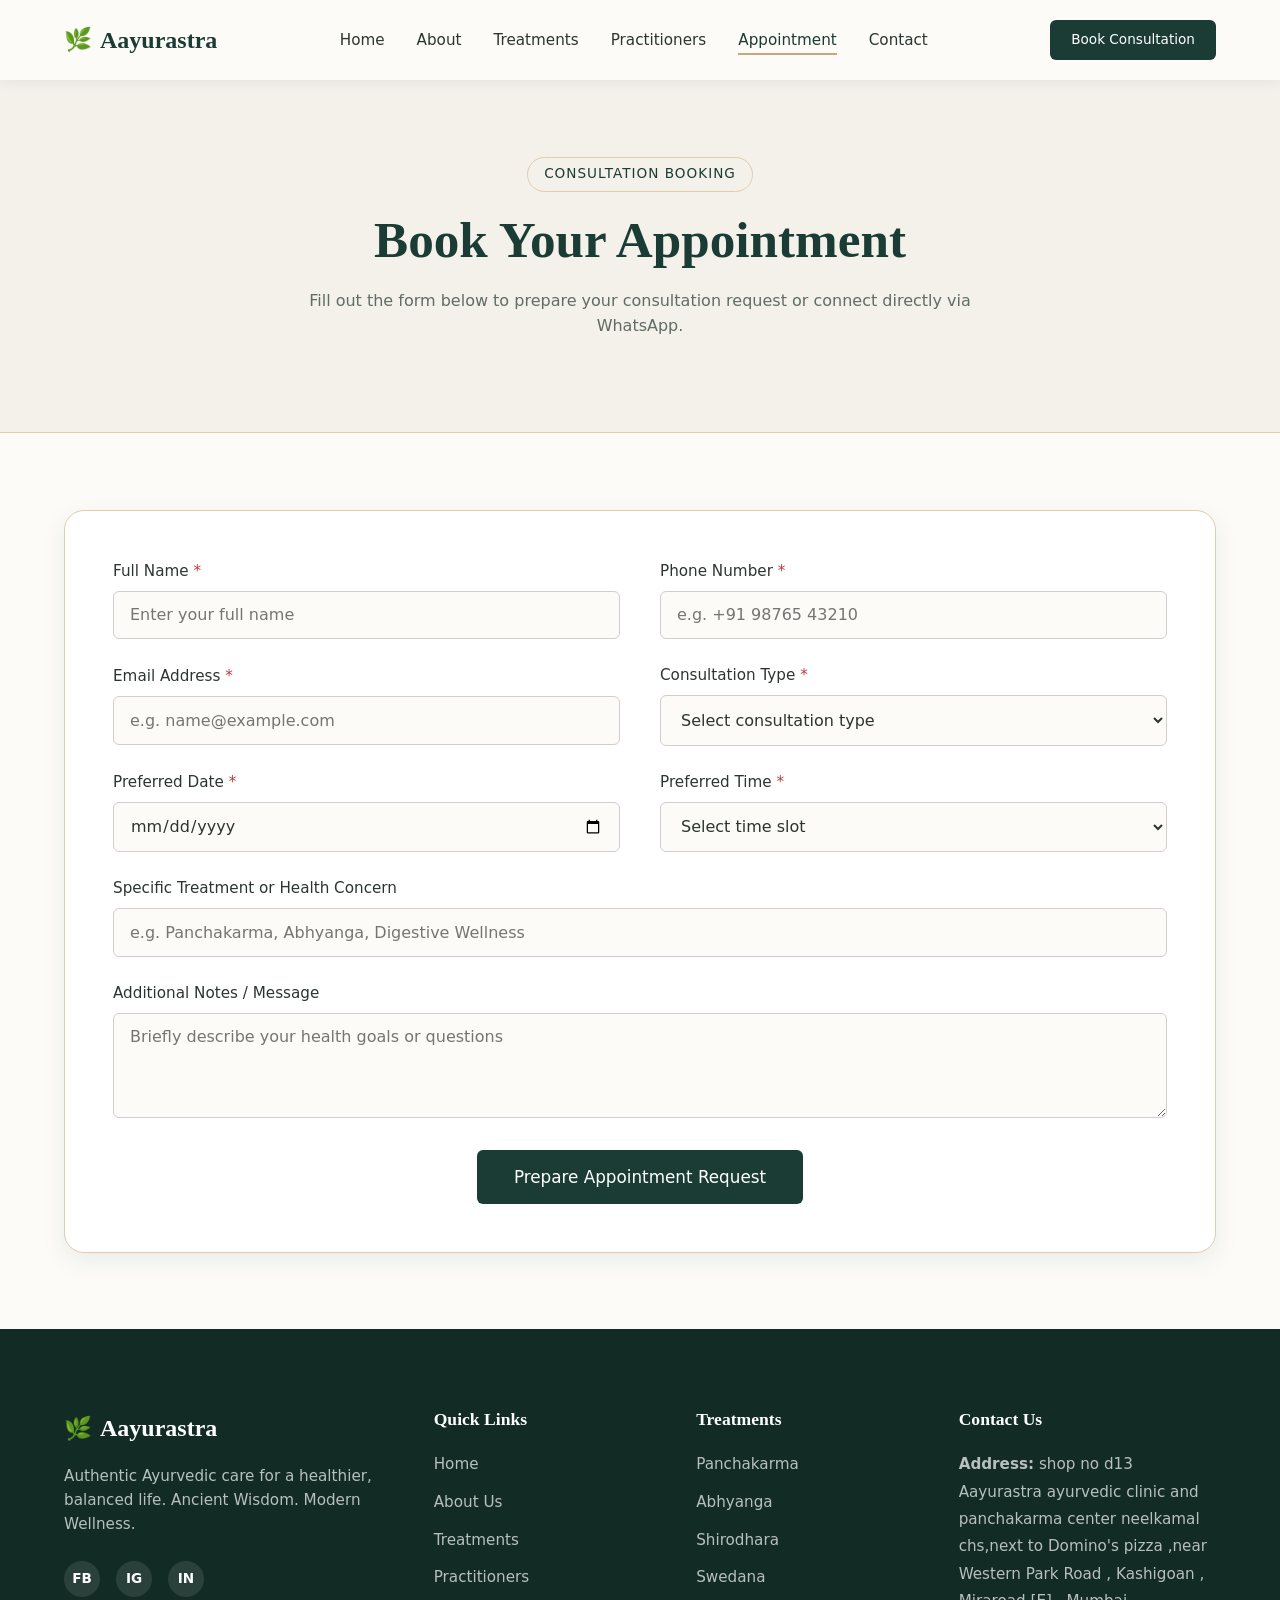
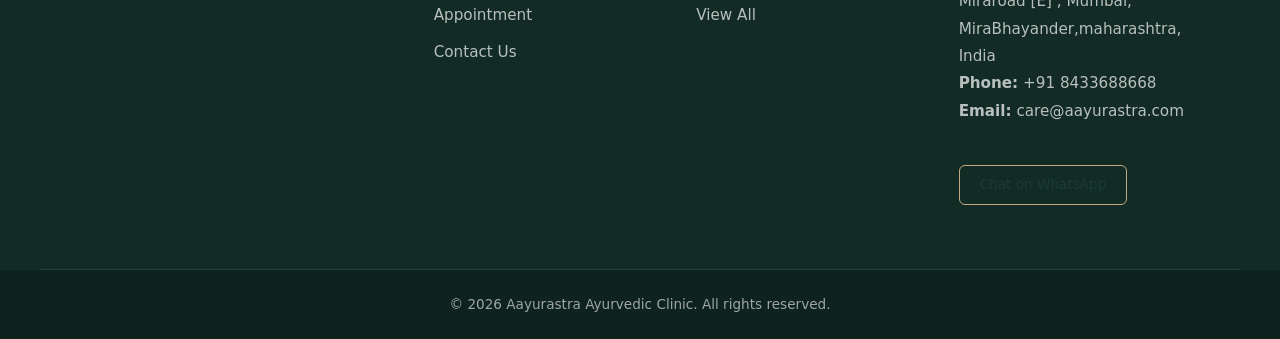
<file: appointment.html>
<!DOCTYPE html>
<html lang="en">
<head>
    <meta charset="UTF-8">
    <meta name="viewport" content="width=device-width, initial-scale=1.0">
    <title>Book an Appointment | Aayurastra Ayurvedic Clinic</title>
    <meta name="description" content="Schedule your consultation with Aayurastra Ayurvedic Clinic. Prepare your appointment request easily online or via WhatsApp.">
    <link rel="canonical" href="https://www.aayurastra.com/appointment.html">
    <link rel="stylesheet" href="style.css">
</head>
<body>
    <header class="site-header" id="site-header">
        <div class="container header-container">
            <a href="index.html" class="logo" aria-label="Aayurastra Home">
                <span class="logo-icon" aria-hidden="true">🌿</span>
                <span class="logo-text">Aayurastra</span>
            </a>
            <nav class="main-nav" id="main-nav" aria-label="Main Navigation">
                <ul class="nav-list">
                    <li><a href="index.html" class="nav-link">Home</a></li>
                    <li><a href="about.html" class="nav-link">About</a></li>
                    <li><a href="treatments.html" class="nav-link">Treatments</a></li>
                    <li><a href="doctors.html" class="nav-link">Practitioners</a></li>
                    <li><a href="appointment.html" class="nav-link active">Appointment</a></li>
                    <li><a href="contact.html" class="nav-link">Contact</a></li>
                </ul>
            </nav>
            <div class="header-actions">
                <a href="appointment.html" class="btn btn-primary btn-sm">Book Consultation</a>
                <button class="hamburger" id="hamburger-btn" aria-label="Toggle Navigation Menu" aria-expanded="false" aria-controls="main-nav">
                    <span class="bar"></span>
                    <span class="bar"></span>
                    <span class="bar"></span>
                </button>
            </div>
        </div>
    </header>

    <main id="main-content">
        <!-- Page Hero Banner -->
        <section class="page-hero bg-cream section-padding text-center">
            <div class="container" data-animate="fade-up">
                <span class="badge">Consultation Booking</span>
                <h1>Book Your Appointment</h1>
                <p class="max-w-700 mx-auto">Fill out the form below to prepare your consultation request or connect directly via WhatsApp.</p>
            </div>
        </section>

        <!-- Appointment Form Section -->
        <section class="section-padding">
            <div class="container max-w-800">
                <div class="form-wrapper" data-animate="fade-up">
                    <form id="appointment-form" novalidate>
                        <div class="grid-2">
                            <div class="form-group">
                                <label for="fullName">Full Name <span class="required">*</span></label>
                                <input type="text" id="fullName" name="fullName" required placeholder="Enter your full name">
                                <span class="error-message" id="fullName-error">Please enter your name.</span>
                            </div>
                            <div class="form-group">
                                <label for="phone">Phone Number <span class="required">*</span></label>
                                <input type="tel" id="phone" name="phone" required placeholder="e.g. +91 98765 43210">
                                <span class="error-message" id="phone-error">Please enter a valid phone number.</span>
                            </div>
                        </div>

                        <div class="grid-2">
                            <div class="form-group">
                                <label for="email">Email Address <span class="required">*</span></label>
                                <input type="email" id="email" name="email" required placeholder="e.g. name@example.com">
                                <span class="error-message" id="email-error">Please enter a valid email address.</span>
                            </div>
                            <div class="form-group">
                                <label for="consultationType">Consultation Type <span class="required">*</span></label>
                                <select id="consultationType" name="consultationType" required>
                                    <option value="">Select consultation type</option>
                                    <option value="Initial Consultation">Initial Consultation</option>
                                    <option value="Follow-up Review">Follow-up Review</option>
                                    <option value="Treatment Inquiry">Treatment Inquiry</option>
                                    <option value="Lifestyle Coaching">Lifestyle Coaching</option>
                                </select>
                                <span class="error-message" id="consultationType-error">Please select a consultation type.</span>
                            </div>
                        </div>

                        <div class="grid-2">
                            <div class="form-group">
                                <label for="preferredDate">Preferred Date <span class="required">*</span></label>
                                <input type="date" id="preferredDate" name="preferredDate" required>
                                <span class="error-message" id="preferredDate-error">Please select a valid future date.</span>
                            </div>
                            <div class="form-group">
                                <label for="preferredTime">Preferred Time <span class="required">*</span></label>
                                <select id="preferredTime" name="preferredTime" required>
                                    <option value="">Select time slot</option>
                                    <option value="Morning (09:00 AM - 12:00 PM)">Morning (09:00 AM - 12:00 PM)</option>
                                    <option value="Afternoon (12:00 PM - 04:00 PM)">Afternoon (12:00 PM - 04:00 PM)</option>
                                    <option value="Evening (04:00 PM - 07:00 PM)">Evening (04:00 PM - 07:00 PM)</option>
                                </select>
                                <span class="error-message" id="preferredTime-error">Please select a time slot.</span>
                            </div>
                        </div>

                        <div class="form-group">
                            <label for="treatmentConcern">Specific Treatment or Health Concern</label>
                            <input type="text" id="treatmentConcern" name="treatmentConcern" placeholder="e.g. Panchakarma, Abhyanga, Digestive Wellness">
                        </div>

                        <div class="form-group">
                            <label for="message">Additional Notes / Message</label>
                            <textarea id="message" name="message" rows="4" placeholder="Briefly describe your health goals or questions"></textarea>
                        </div>

                        <div class="form-actions text-center mt-4">
                            <button type="submit" class="btn btn-primary btn-lg" id="submit-btn">
                                <span class="btn-text">Prepare Appointment Request</span>
                                <span class="spinner" aria-hidden="true"></span>
                            </button>
                        </div>

                        <div id="form-success-box" class="form-success-box hidden">
                            <h3>Appointment Request Prepared</h3>
                            <p>Your appointment request has been prepared. Please confirm your booking through WhatsApp or phone.</p>
                            <div class="mt-3">
                                <a href="#" class="btn btn-secondary whatsapp-cta-btn">Confirm via WhatsApp</a>
                            </div>
                        </div>
                    </form>
                </div>
            </div>
        </section>
    </main>

    <footer class="site-footer">
        <div class="container footer-grid">
            <div class="footer-col">
                <a href="index.html" class="logo footer-logo">
                    <span class="logo-icon" aria-hidden="true">🌿</span>
                    <span class="logo-text">Aayurastra</span>
                </a>
                <p>Authentic Ayurvedic care for a healthier, balanced life. Ancient Wisdom. Modern Wellness.</p>
                <div class="social-icons" aria-label="Social Media Links">
                    <a href="#" aria-label="Facebook">FB</a>
                    <a href="#" aria-label="Instagram">IG</a>
                    <a href="#" aria-label="LinkedIn">IN</a>
                </div>
            </div>
            <div class="footer-col">
                <h4>Quick Links</h4>
                <ul>
                    <li><a href="index.html">Home</a></li>
                    <li><a href="about.html">About Us</a></li>
                    <li><a href="treatments.html">Treatments</a></li>
                    <li><a href="doctors.html">Practitioners</a></li>
                    <li><a href="appointment.html">Appointment</a></li>
                    <li><a href="contact.html">Contact Us</a></li>
                </ul>
            </div>
            <div class="footer-col">
                <h4>Treatments</h4>
                <ul>
                    <li><a href="treatment-detail.html?treatment=panchakarma">Panchakarma</a></li>
                    <li><a href="treatment-detail.html?treatment=abhyanga">Abhyanga</a></li>
                    <li><a href="treatment-detail.html?treatment=shirodhara">Shirodhara</a></li>
                    <li><a href="treatment-detail.html?treatment=swedana">Swedana</a></li>
                    <li><a href="treatments.html">View All</a></li>
                </ul>
            </div>
            <div class="footer-col">
                <h4>Contact Us</h4>
                <p class="footer-contact-info">
                    <strong>Address:</strong> <span class="config-address">[CLINIC_ADDRESS]</span><br>
                    <strong>Phone:</strong> <span class="config-phone">[PHONE_NUMBER]</span><br>
                    <strong>Email:</strong> <span class="config-email">[EMAIL]</span>
                </p>
                <a href="#" class="btn btn-secondary btn-sm mt-3 whatsapp-cta-btn">Chat on WhatsApp</a>
            </div>
        </div>
        <div class="footer-bottom text-center">
            <div class="container">
                <p>&copy; 2026 Aayurastra Ayurvedic Clinic. All rights reserved.</p>
            </div>
        </div>
    </footer>

    <button id="back-to-top" aria-label="Back to top">↑</button>
    <script src="script.js"></script>
</body>
</html>
</file>
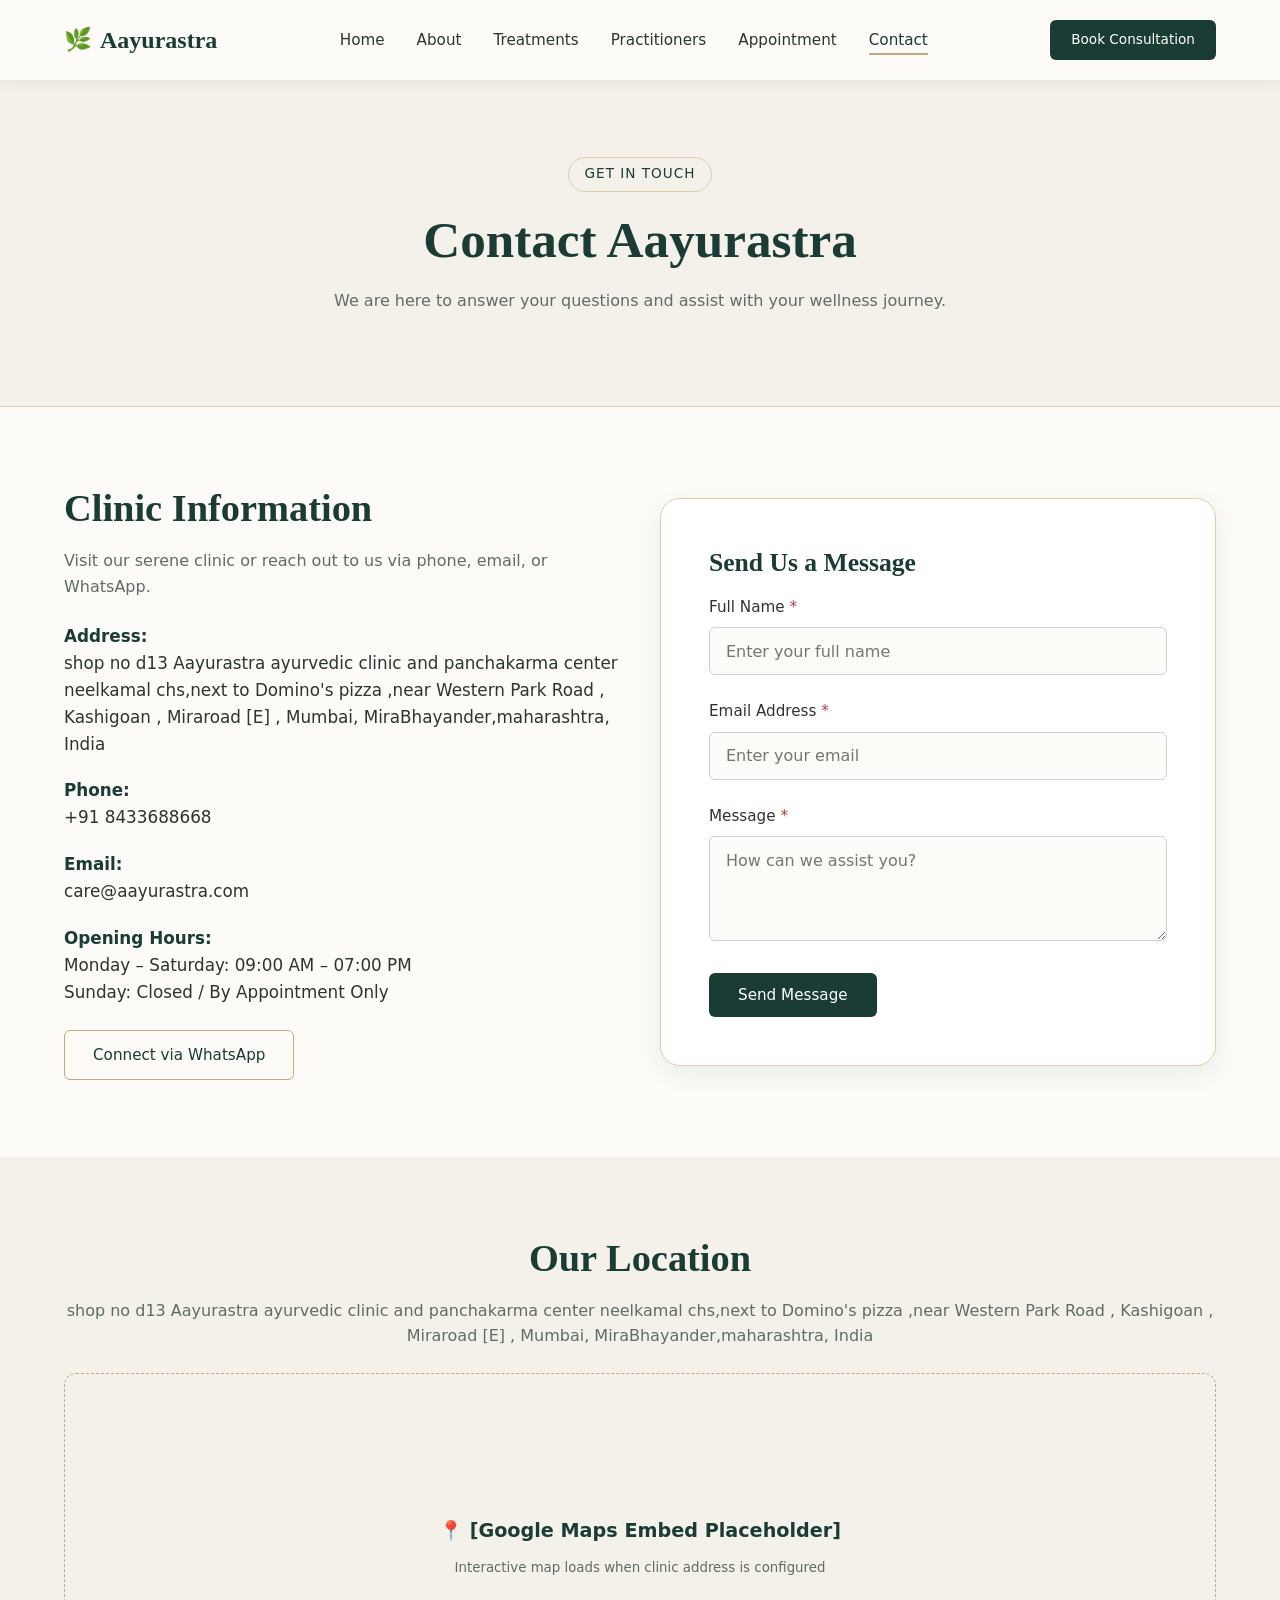
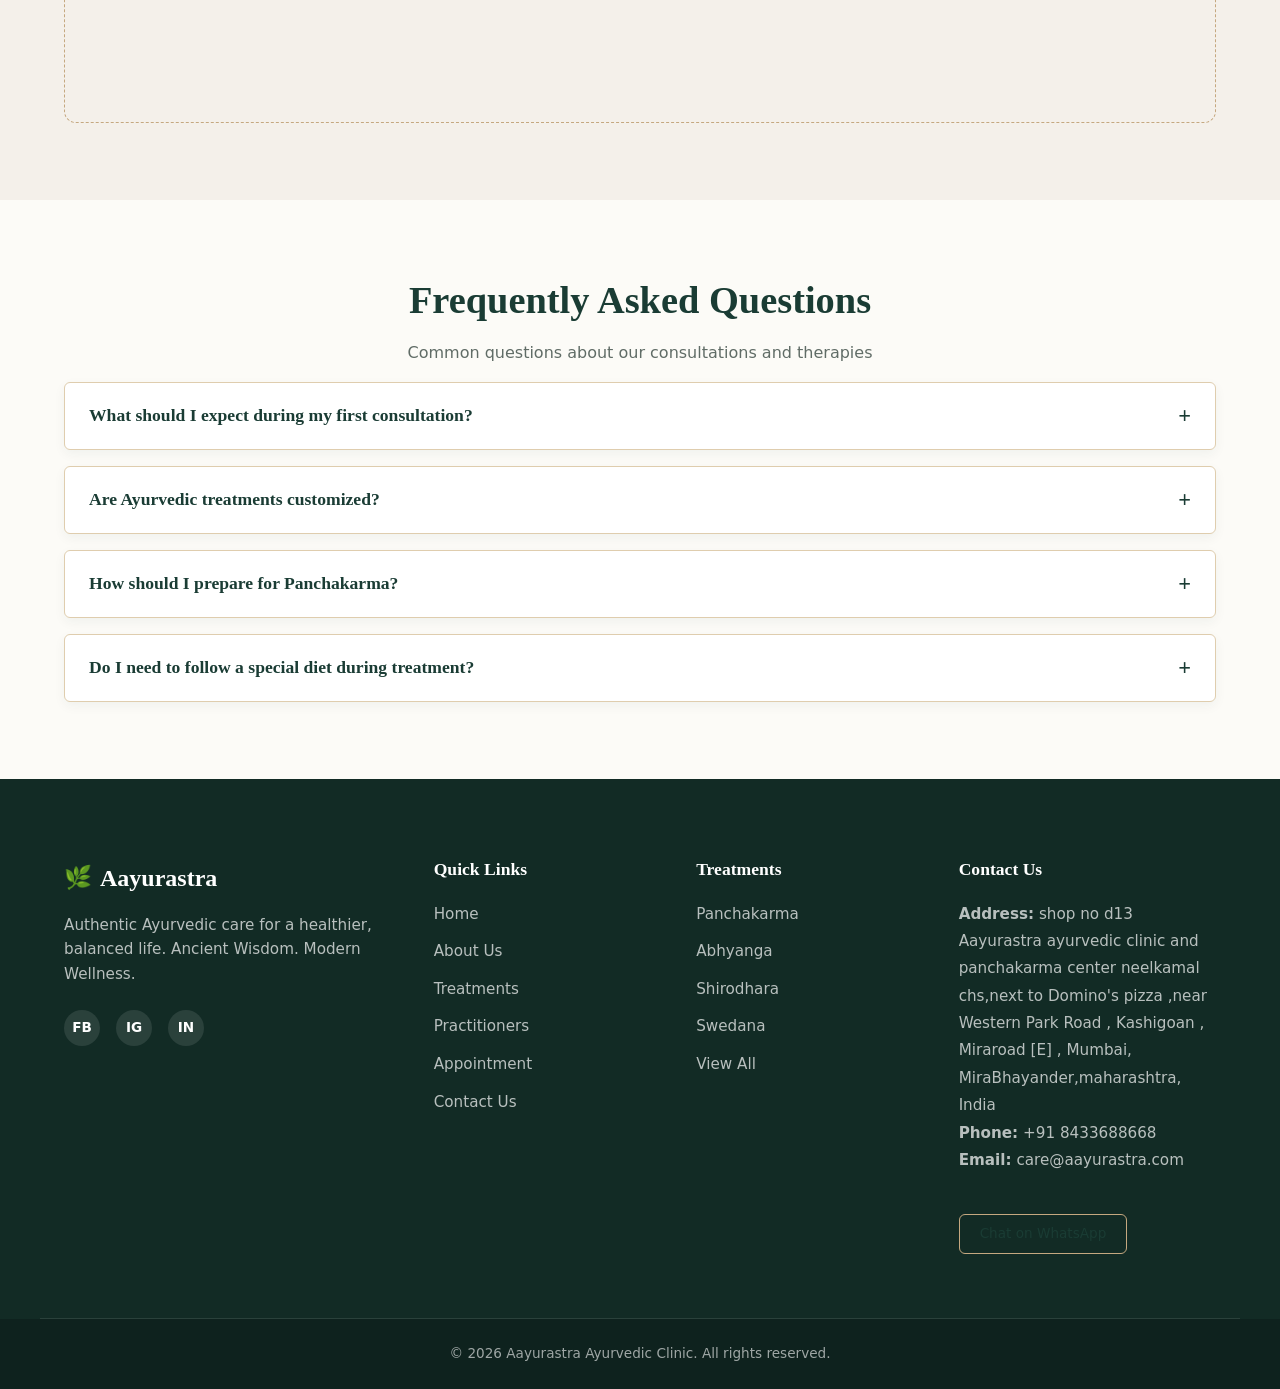
<file: contact.html>
<!DOCTYPE html>
<html lang="en">
<head>
    <meta charset="UTF-8">
    <meta name="viewport" content="width=device-width, initial-scale=1.0">
    <title>Contact Us | Aayurastra Ayurvedic Clinic</title>
    <meta name="description" content="Get in touch with Aayurastra Ayurvedic Clinic. Find our location, opening hours, contact details, and FAQs.">
    <link rel="canonical" href="https://www.aayurastra.com/contact.html">
    <link rel="stylesheet" href="style.css">
</head>
<body>
    <header class="site-header" id="site-header">
        <div class="container header-container">
            <a href="index.html" class="logo" aria-label="Aayurastra Home">
                <span class="logo-icon" aria-hidden="true">🌿</span>
                <span class="logo-text">Aayurastra</span>
            </a>
            <nav class="main-nav" id="main-nav" aria-label="Main Navigation">
                <ul class="nav-list">
                    <li><a href="index.html" class="nav-link">Home</a></li>
                    <li><a href="about.html" class="nav-link">About</a></li>
                    <li><a href="treatments.html" class="nav-link">Treatments</a></li>
                    <li><a href="doctors.html" class="nav-link">Practitioners</a></li>
                    <li><a href="appointment.html" class="nav-link">Appointment</a></li>
                    <li><a href="contact.html" class="nav-link active">Contact</a></li>
                </ul>
            </nav>
            <div class="header-actions">
                <a href="appointment.html" class="btn btn-primary btn-sm">Book Consultation</a>
                <button class="hamburger" id="hamburger-btn" aria-label="Toggle Navigation Menu" aria-expanded="false" aria-controls="main-nav">
                    <span class="bar"></span>
                    <span class="bar"></span>
                    <span class="bar"></span>
                </button>
            </div>
        </div>
    </header>

    <main id="main-content">
        <!-- Page Hero Banner -->
        <section class="page-hero bg-cream section-padding text-center">
            <div class="container" data-animate="fade-up">
                <span class="badge">Get in Touch</span>
                <h1>Contact Aayurastra</h1>
                <p class="max-w-700 mx-auto">We are here to answer your questions and assist with your wellness journey.</p>
            </div>
        </section>

        <!-- Contact Section -->
        <section class="section-padding">
            <div class="container grid-2">
                <!-- Info Column -->
                <div data-animate="fade-up">
                    <h2>Clinic Information</h2>
                    <p class="mb-4">Visit our serene clinic or reach out to us via phone, email, or WhatsApp.</p>
                    <ul class="contact-info-list">
                        <li>
                            <strong>Address:</strong><br>
                            <span class="config-address">[CLINIC_ADDRESS]</span>
                        </li>
                        <li>
                            <strong>Phone:</strong><br>
                            <span class="config-phone">[PHONE_NUMBER]</span>
                        </li>
                        <li>
                            <strong>Email:</strong><br>
                            <span class="config-email">[EMAIL]</span>
                        </li>
                        <li>
                            <strong>Opening Hours:</strong><br>
                            Monday – Saturday: 09:00 AM – 07:00 PM<br>
                            Sunday: Closed / By Appointment Only
                        </li>
                    </ul>
                    <div class="mt-4">
                        <a href="#" class="btn btn-secondary whatsapp-cta-btn">Connect via WhatsApp</a>
                    </div>
                </div>

                <!-- Form Column -->
                <div class="form-wrapper" data-animate="fade-up" data-delay="100">
                    <h3>Send Us a Message</h3>
                    <form id="contact-form" novalidate class="mt-3">
                        <div class="form-group">
                            <label for="contactName">Full Name <span class="required">*</span></label>
                            <input type="text" id="contactName" name="contactName" required placeholder="Enter your full name">
                            <span class="error-message" id="contactName-error">Please enter your name.</span>
                        </div>
                        <div class="form-group">
                            <label for="contactEmail">Email Address <span class="required">*</span></label>
                            <input type="email" id="contactEmail" name="contactEmail" required placeholder="Enter your email">
                            <span class="error-message" id="contactEmail-error">Please enter a valid email address.</span>
                        </div>
                        <div class="form-group">
                            <label for="contactMessage">Message <span class="required">*</span></label>
                            <textarea id="contactMessage" name="contactMessage" rows="4" required placeholder="How can we assist you?"></textarea>
                            <span class="error-message" id="contactMessage-error">Please enter your message.</span>
                        </div>
                        <div class="form-actions mt-4">
                            <button type="submit" class="btn btn-primary w-full" id="contact-submit-btn">
                                <span class="btn-text">Send Message</span>
                                <span class="spinner" aria-hidden="true"></span>
                            </button>
                        </div>
                        <div id="contact-success-box" class="form-success-box hidden mt-3">
                            <p>Thank you for your message. We will respond shortly.</p>
                        </div>
                    </form>
                </div>
            </div>
        </section>

        <!-- Google Maps Placeholder -->
        <section class="section-padding bg-cream">
            <div class="container text-center" data-animate="fade-up">
                <h2>Our Location</h2>
                <p class="mb-4"><span class="config-address">[CLINIC_ADDRESS]</span></p>
                <div class="map-placeholder">
                    <div class="map-placeholder-content">
                        <span>📍 [Google Maps Embed Placeholder]</span>
                        <small>Interactive map loads when clinic address is configured</small>
                    </div>
                </div>
            </div>
        </section>

        <!-- FAQ Accordion Section -->
        <section class="section-padding">
            <div class="container max-w-800">
                <div class="section-header text-center" data-animate="fade-up">
                    <h2>Frequently Asked Questions</h2>
                    <p>Common questions about our consultations and therapies</p>
                </div>
                <div class="faq-accordion" data-animate="fade-up">
                    <div class="faq-item">
                        <button class="faq-question" aria-expanded="false">
                            <span>What should I expect during my first consultation?</span>
                            <span class="faq-icon">+</span>
                        </button>
                        <div class="faq-answer">
                            <p>Your first consultation involves a comprehensive evaluation of your health history, lifestyle, and Prakriti (dosha constitution) through traditional pulse diagnosis and detailed discussion with our BAMS practitioner.</p>
                        </div>
                    </div>
                    <div class="faq-item">
                        <button class="faq-question" aria-expanded="false">
                            <span>Are Ayurvedic treatments customized?</span>
                            <span class="faq-icon">+</span>
                        </button>
                        <div class="faq-answer">
                            <p>Yes. Ayurveda recognizes that every individual has a unique metabolic constitution. All herbal formulas, dietary guidelines, and therapies are tailored specifically to your doshic balance.</p>
                        </div>
                    </div>
                    <div class="faq-item">
                        <button class="faq-question" aria-expanded="false">
                            <span>How should I prepare for Panchakarma?</span>
                            <span class="faq-icon">+</span>
                        </button>
                        <div class="faq-answer">
                            <p>Preparation (Purvakarma) typically involves internal oleation and herbal steaming guided step-by-step by your practitioner prior to main detoxification procedures.</p>
                        </div>
                    </div>
                    <div class="faq-item">
                        <button class="faq-question" aria-expanded="false">
                            <span>Do I need to follow a special diet during treatment?</span>
                            <span class="faq-icon">+</span>
                        </button>
                        <div class="faq-answer">
                            <p>Diet (Ahara) is considered half the treatment in Ayurveda. Your practitioner will provide customized dietary guidelines to support digestion and enhance therapeutic outcomes.</p>
                        </div>
                    </div>
                </div>
            </div>
        </section>
    </main>

    <footer class="site-footer">
        <div class="container footer-grid">
            <div class="footer-col">
                <a href="index.html" class="logo footer-logo">
                    <span class="logo-icon" aria-hidden="true">🌿</span>
                    <span class="logo-text">Aayurastra</span>
                </a>
                <p>Authentic Ayurvedic care for a healthier, balanced life. Ancient Wisdom. Modern Wellness.</p>
                <div class="social-icons" aria-label="Social Media Links">
                    <a href="#" aria-label="Facebook">FB</a>
                    <a href="#" aria-label="Instagram">IG</a>
                    <a href="#" aria-label="LinkedIn">IN</a>
                </div>
            </div>
            <div class="footer-col">
                <h4>Quick Links</h4>
                <ul>
                    <li><a href="index.html">Home</a></li>
                    <li><a href="about.html">About Us</a></li>
                    <li><a href="treatments.html">Treatments</a></li>
                    <li><a href="doctors.html">Practitioners</a></li>
                    <li><a href="appointment.html">Appointment</a></li>
                    <li><a href="contact.html">Contact Us</a></li>
                </ul>
            </div>
            <div class="footer-col">
                <h4>Treatments</h4>
                <ul>
                    <li><a href="treatment-detail.html?treatment=panchakarma">Panchakarma</a></li>
                    <li><a href="treatment-detail.html?treatment=abhyanga">Abhyanga</a></li>
                    <li><a href="treatment-detail.html?treatment=shirodhara">Shirodhara</a></li>
                    <li><a href="treatment-detail.html?treatment=swedana">Swedana</a></li>
                    <li><a href="treatments.html">View All</a></li>
                </ul>
            </div>
            <div class="footer-col">
                <h4>Contact Us</h4>
                <p class="footer-contact-info">
                    <strong>Address:</strong> <span class="config-address">[CLINIC_ADDRESS]</span><br>
                    <strong>Phone:</strong> <span class="config-phone">[PHONE_NUMBER]</span><br>
                    <strong>Email:</strong> <span class="config-email">[EMAIL]</span>
                </p>
                <a href="#" class="btn btn-secondary btn-sm mt-3 whatsapp-cta-btn">Chat on WhatsApp</a>
            </div>
        </div>
        <div class="footer-bottom text-center">
            <div class="container">
                <p>&copy; 2026 Aayurastra Ayurvedic Clinic. All rights reserved.</p>
            </div>
        </div>
    </footer>

    <button id="back-to-top" aria-label="Back to top">↑</button>
    <script src="script.js"></script>
</body>
</html>
</file>
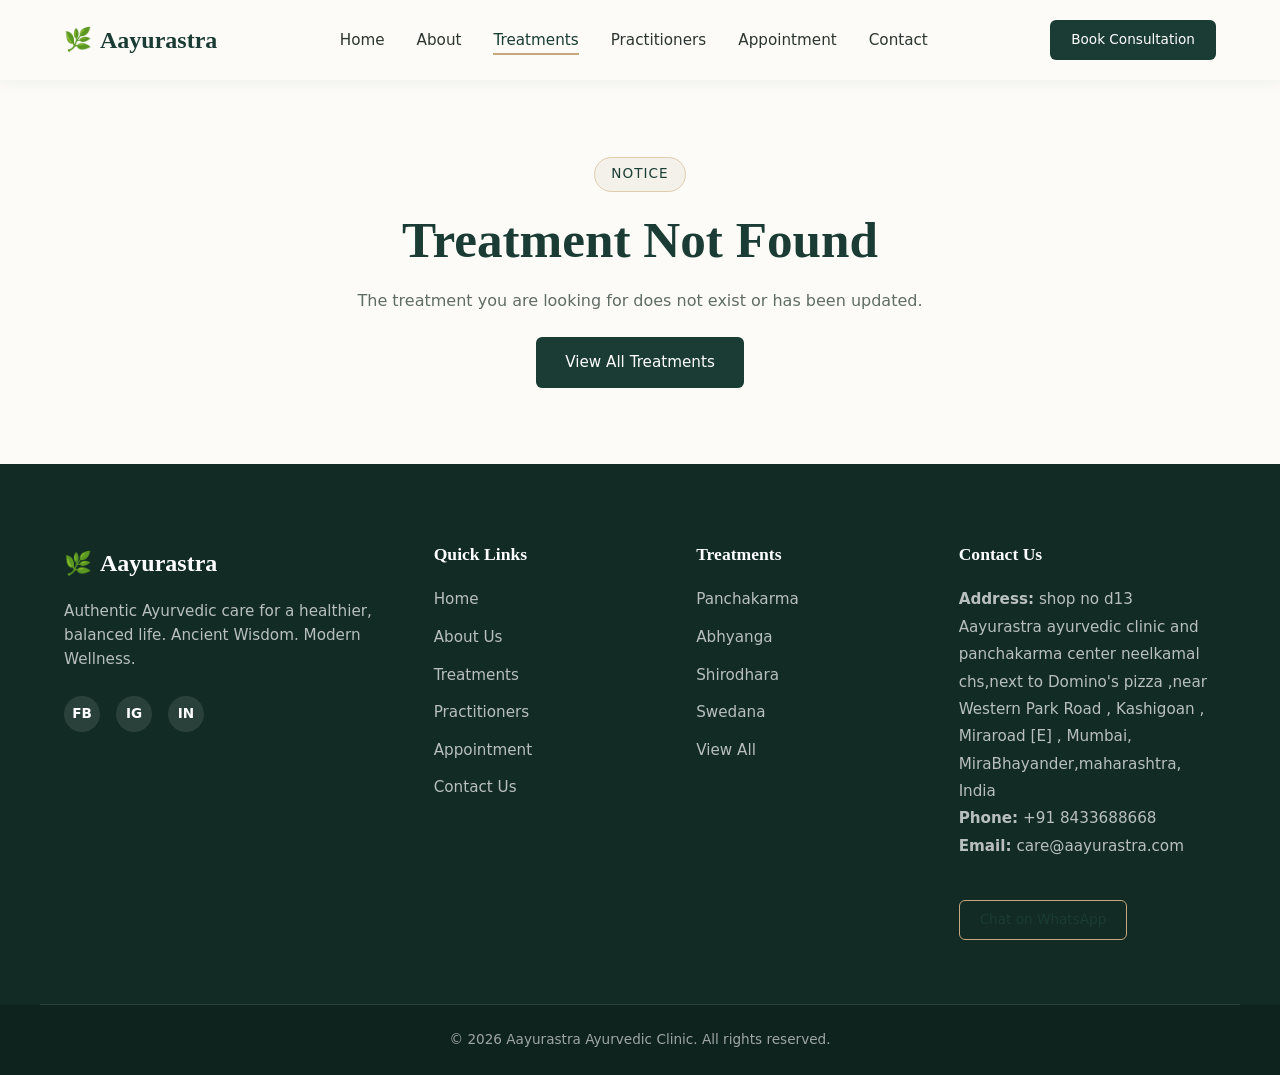
<file: treatment-detail.html>
<!DOCTYPE html>
<html lang="en">
<head>
    <meta charset="UTF-8">
    <meta name="viewport" content="width=device-width, initial-scale=1.0">
    <title>Treatment Details | Aayurastra Ayurvedic Clinic</title>
    <meta name="description" content="Detailed overview of Ayurvedic therapies at Aayurastra, including traditional perspective, procedure expectations, and wellness benefits.">
    <link rel="canonical" href="https://www.aayurastra.com/treatment-detail.html">
    <link rel="stylesheet" href="style.css">
</head>
<body>
    <header class="site-header" id="site-header">
        <div class="container header-container">
            <a href="index.html" class="logo" aria-label="Aayurastra Home">
                <span class="logo-icon" aria-hidden="true">🌿</span>
                <span class="logo-text">Aayurastra</span>
            </a>
            <nav class="main-nav" id="main-nav" aria-label="Main Navigation">
                <ul class="nav-list">
                    <li><a href="index.html" class="nav-link">Home</a></li>
                    <li><a href="about.html" class="nav-link">About</a></li>
                    <li><a href="treatments.html" class="nav-link active">Treatments</a></li>
                    <li><a href="doctors.html" class="nav-link">Practitioners</a></li>
                    <li><a href="appointment.html" class="nav-link">Appointment</a></li>
                    <li><a href="contact.html" class="nav-link">Contact</a></li>
                </ul>
            </nav>
            <div class="header-actions">
                <a href="appointment.html" class="btn btn-primary btn-sm">Book Consultation</a>
                <button class="hamburger" id="hamburger-btn" aria-label="Toggle Navigation Menu" aria-expanded="false" aria-controls="main-nav">
                    <span class="bar"></span>
                    <span class="bar"></span>
                    <span class="bar"></span>
                </button>
            </div>
        </div>
    </header>

    <main id="main-content">
        <!-- Dynamic Treatment Detail Container -->
        <div id="treatment-detail-container">
            <!-- Dynamically populated via JS -->
            <section class="section-padding text-center">
                <div class="container">
                    <p>Loading treatment details...</p>
                </div>
            </section>
        </div>
    </main>

    <footer class="site-footer">
        <div class="container footer-grid">
            <div class="footer-col">
                <a href="index.html" class="logo footer-logo">
                    <span class="logo-icon" aria-hidden="true">🌿</span>
                    <span class="logo-text">Aayurastra</span>
                </a>
                <p>Authentic Ayurvedic care for a healthier, balanced life. Ancient Wisdom. Modern Wellness.</p>
                <div class="social-icons" aria-label="Social Media Links">
                    <a href="#" aria-label="Facebook">FB</a>
                    <a href="#" aria-label="Instagram">IG</a>
                    <a href="#" aria-label="LinkedIn">IN</a>
                </div>
            </div>
            <div class="footer-col">
                <h4>Quick Links</h4>
                <ul>
                    <li><a href="index.html">Home</a></li>
                    <li><a href="about.html">About Us</a></li>
                    <li><a href="treatments.html">Treatments</a></li>
                    <li><a href="doctors.html">Practitioners</a></li>
                    <li><a href="appointment.html">Appointment</a></li>
                    <li><a href="contact.html">Contact Us</a></li>
                </ul>
            </div>
            <div class="footer-col">
                <h4>Treatments</h4>
                <ul>
                    <li><a href="treatment-detail.html?treatment=panchakarma">Panchakarma</a></li>
                    <li><a href="treatment-detail.html?treatment=abhyanga">Abhyanga</a></li>
                    <li><a href="treatment-detail.html?treatment=shirodhara">Shirodhara</a></li>
                    <li><a href="treatment-detail.html?treatment=swedana">Swedana</a></li>
                    <li><a href="treatments.html">View All</a></li>
                </ul>
            </div>
            <div class="footer-col">
                <h4>Contact Us</h4>
                <p class="footer-contact-info">
                    <strong>Address:</strong> <span class="config-address">[CLINIC_ADDRESS]</span><br>
                    <strong>Phone:</strong> <span class="config-phone">[PHONE_NUMBER]</span><br>
                    <strong>Email:</strong> <span class="config-email">[EMAIL]</span>
                </p>
                <a href="#" class="btn btn-secondary btn-sm mt-3 whatsapp-cta-btn">Chat on WhatsApp</a>
            </div>
        </div>
        <div class="footer-bottom text-center">
            <div class="container">
                <p>&copy; 2026 Aayurastra Ayurvedic Clinic. All rights reserved.</p>
            </div>
        </div>
    </footer>

    <button id="back-to-top" aria-label="Back to top">↑</button>
    <script src="script.js"></script>
</body>
</html>
</file>
<file: style.css>
/* =================================================================ato
   CSS VARIABLES & DESIGN TOKENS
   =================================================================== */
:root {
    --primary: #1A3C34;          /* Deep forest green */
    --primary-dark: #122B25;
    --secondary: #4A6B5D;        /* Sage green */
    --accent: #C5A880;           /* Subtle gold accent */
    --accent-light: #DFCDAE;
    --background: #FCFBF7;       /* Off-white */
    --cream: #F4F0EA;            /* Warm cream */
    --text: #2C3531;             /* Earthy dark text */
    --text-light: #606C66;
    --white: #FFFFFF;
    --error: #BA3A3A;
    --success: #2E6940;
    
    --font-sans: system-ui, -apple-system, BlinkMacSystemFont, "Segoe UI", Roboto, Oxygen, Ubuntu, Cantarell, sans-serif;
    --font-serif: "Playfair Display", Georgia, Cambria, "Times New Roman", Times, serif;
    
    --transition: all 0.3s ease;
    --shadow-sm: 0 4px 12px rgba(26, 60, 52, 0.05);
    --shadow-md: 0 8px 24px rgba(26, 60, 52, 0.08);
    --shadow-lg: 0 16px 36px rgba(26, 60, 52, 0.12);
    --radius-sm: 6px;
    --radius-md: 12px;
    --radius-lg: 20px;
    --container-max: 1200px;
}

/* =================================================================
   RESET & BASE STYLES
   =================================================================== */
*, *::before, *::after {
    box-sizing: border-box;
    margin: 0;
    padding: 0;
}

html {
    scroll-behavior: smooth;
    font-size: 16px;
}

body {
    font-family: var(--font-sans);
    background-color: var(--background);
    color: var(--text);
    line-height: 1.6;
    overflow-x: hidden;
}

img {
    max-width: 100%;
    height: auto;
    display: block;
}

a {
    color: inherit;
    text-decoration: none;
    transition: var(--transition);
}

ul {
    list-style: none;
}

button, input, select, textarea {
    font-family: inherit;
    font-size: inherit;
    color: inherit;
}

/* =================================================================
   TYPOGRAPHY
   =================================================================== */
h1, h2, h3, h4, h5, h6 {
    font-family: var(--font-serif);
    color: var(--primary);
    line-height: 1.25;
    margin-bottom: 1rem;
    font-weight: 600;
}

h1 { font-size: clamp(2.2rem, 4vw, 3.5rem); }
h2 { font-size: clamp(1.8rem, 3vw, 2.6rem); }
h3 { font-size: clamp(1.3rem, 2vw, 1.8rem); }
h4 { font-size: 1.2rem; }

p {
    margin-bottom: 1rem;
    color: var(--text-light);
}

.text-center { text-align: center; }
.text-left { text-align: left; }
.max-w-700 { max-width: 700px; }
.max-w-800 { max-width: 800px; }
.mx-auto { margin-left: auto; margin-right: auto; }
.mt-3 { margin-top: 1rem; }
.mt-4 { margin-top: 1.5rem; }
.mt-5 { margin-top: 2.5rem; }
.mb-4 { margin-bottom: 1.5rem; }
.mb-5 { margin-bottom: 2.5rem; }

/* =================================================================
   GLOBAL LAYOUT & CONTAINERS
   =================================================================== */
.container {
    width: 100%;
    max-width: var(--container-max);
    margin: 0 auto;
    padding: 0 1.5rem;
}

.section-padding {
    padding: clamp(3rem, 6vw, 6rem) 0;
}

.bg-cream {
    background-color: var(--cream);
}

.grid-2 {
    display: grid;
    grid-template-columns: repeat(auto-fit, minmax(280px, 1fr));
    gap: 2.5rem;
    align-items: center;
}

.grid-3 {
    display: grid;
    grid-template-columns: repeat(auto-fit, minmax(300px, 1fr));
    gap: 2rem;
}

.grid-4 {
    display: grid;
    grid-template-columns: repeat(auto-fit, minmax(240px, 1fr));
    gap: 1.5rem;
}

.align-center {
    align-items: center;
}

/* Badge */
.badge {
    display: inline-block;
    padding: 0.35rem 1rem;
    background-color: var(--cream);
    color: var(--primary);
    border: 1px solid var(--accent-light);
    border-radius: 50px;
    font-size: 0.85rem;
    font-weight: 500;
    text-transform: uppercase;
    letter-spacing: 1px;
    margin-bottom: 1rem;
}

/* =================================================================
   HEADER & NAVIGATION
   =================================================================== */
.site-header {
    position: sticky;
    top: 0;
    left: 0;
    width: 100%;
    background-color: var(--background);
    box-shadow: var(--shadow-sm);
    z-index: 1000;
    transition: var(--transition);
}

.site-header.scrolled {
    background-color: rgba(252, 251, 247, 0.95);
    backdrop-filter: blur(10px);
}

.header-container {
    display: flex;
    align-items: center;
    justify-content: space-between;
    height: 80px;
}

.logo {
    display: flex;
    align-items: center;
    gap: 0.5rem;
    font-family: var(--font-serif);
    font-size: 1.5rem;
    font-weight: 700;
    color: var(--primary);
}

.logo-icon {
    font-size: 1.4rem;
}

.main-nav .nav-list {
    display: flex;
    align-items: center;
    gap: 2rem;
}

.nav-link {
    font-size: 0.95rem;
    font-weight: 500;
    color: var(--text);
    position: relative;
    padding: 0.25rem 0;
}

.nav-link::after {
    content: '';
    position: absolute;
    bottom: -2px;
    left: 0;
    width: 0;
    height: 2px;
    background-color: var(--accent);
    transition: var(--transition);
}

.nav-link:hover::after,
.nav-link.active::after {
    width: 100%;
}

.nav-link.active {
    color: var(--primary);
}

.header-actions {
    display: flex;
    align-items: center;
    gap: 1rem;
}

/* Hamburger */
.hamburger {
    display: none;
    flex-direction: column;
    justify-content: space-between;
    width: 30px;
    height: 21px;
    background: transparent;
    border: none;
    cursor: pointer;
    padding: 0;
    z-index: 1001;
}

.hamburger .bar {
    width: 100%;
    height: 3px;
    background-color: var(--primary);
    border-radius: 3px;
    transition: var(--transition);
}

/* =================================================================
   BUTTONS
   =================================================================== */
.btn {
    display: inline-flex;
    align-items: center;
    justify-content: center;
    padding: 0.75rem 1.75rem;
    font-size: 0.95rem;
    font-weight: 500;
    border-radius: var(--radius-sm);
    border: 1px solid transparent;
    cursor: pointer;
    transition: var(--transition);
    text-align: center;
}

.btn-sm {
    padding: 0.5rem 1.25rem;
    font-size: 0.85rem;
}

.btn-lg {
    padding: 1rem 2.25rem;
    font-size: 1.05rem;
}

.btn-primary {
    background-color: var(--primary);
    color: var(--white);
}

.btn-primary:hover {
    background-color: var(--primary-dark);
    transform: translateY(-2px);
    box-shadow: var(--shadow-sm);
}

.btn-secondary {
    background-color: transparent;
    color: var(--primary);
    border-color: var(--accent);
}

.btn-secondary:hover {
    background-color: var(--primary);
    color: var(--white);
    border-color: var(--primary);
    transform: translateY(-2px);
}

.text-link {
    font-weight: 600;
    color: var(--primary);
    display: inline-flex;
    align-items: center;
    gap: 0.25rem;
}

.text-link:hover {
    color: var(--accent);
    gap: 0.5rem;
}

/* =================================================================
   HERO SECTION
   =================================================================== */
.hero-section {
    padding: clamp(3rem, 6vw, 7rem) 0;
    background: linear-gradient(135deg, var(--background) 0%, var(--cream) 100%);
    overflow: hidden;
}

.hero-container-grid {
    display: grid;
    grid-template-columns: 1.1fr 0.9fr;
    gap: 3rem;
    align-items: center;
}

.hero-content p {
    font-size: 1.15rem;
    margin-bottom: 2rem;
}

.hero-cta-group {
    display: flex;
    gap: 1rem;
    flex-wrap: wrap;
    margin-bottom: 3rem;
}

.trust-indicators {
    display: grid;
    grid-template-columns: repeat(3, 1fr);
    gap: 1.5rem;
    padding-top: 2rem;
    border-top: 1px solid var(--accent-light);
}

.trust-item .trust-number {
    display: block;
    font-family: var(--font-serif);
    font-size: 1.5rem;
    font-weight: 700;
    color: var(--primary);
}

.trust-item .trust-label {
    font-size: 0.85rem;
    color: var(--text-light);
}

.hero-visual {
    position: relative;
}

.hero-image-wrapper {
    position: relative;
    border-radius: var(--radius-lg);
    overflow: hidden;
    box-shadow: var(--shadow-lg);
}

.hero-image-wrapper img {
    width: 100%;
    height: 100%;
    object-fit: cover;
    transition: transform 0.6s ease;
}

.hero-image-wrapper:hover img {
    transform: scale(1.03);
}

.hero-floating-card {
    position: absolute;
    bottom: 2rem;
    left: -1.5rem;
    background: var(--white);
    padding: 1rem 1.5rem;
    border-radius: var(--radius-md);
    box-shadow: var(--shadow-md);
    display: flex;
    align-items: center;
    gap: 1rem;
    border-left: 4px solid var(--accent);
}

.floating-icon {
    font-size: 1.8rem;
}

.hero-floating-card strong {
    display: block;
    font-size: 0.95rem;
    color: var(--primary);
}

.hero-floating-card small {
    font-size: 0.8rem;
    color: var(--text-light);
}

/* Page Hero Banner */
.page-hero {
    border-bottom: 1px solid var(--accent-light);
}

/* =================================================================
   CARDS & SECTIONS
   =================================================================== */
.feature-card {
    background-color: var(--white);
    padding: 2.5rem 2rem;
    border-radius: var(--radius-md);
    box-shadow: var(--shadow-sm);
    transition: var(--transition);
    border: 1px solid rgba(197, 168, 128, 0.2);
}

.feature-card:hover {
    transform: translateY(-5px);
    box-shadow: var(--shadow-md);
}

.card-icon {
    font-size: 2.2rem;
    margin-bottom: 1.25rem;
}

/* Treatment Card */
.treatment-card {
    background-color: var(--white);
    border-radius: var(--radius-md);
    overflow: hidden;
    box-shadow: var(--shadow-sm);
    transition: var(--transition);
    display: flex;
    flex-direction: column;
}

.treatment-card:hover {
    transform: translateY(-5px);
    box-shadow: var(--shadow-md);
}

.treatment-img {
    height: 220px;
    overflow: hidden;
}

.treatment-img img {
    width: 100%;
    height: 100%;
    object-fit: cover;
    transition: transform 0.5s ease;
}

.treatment-card:hover .treatment-img img {
    transform: scale(1.05);
}

.treatment-info {
    padding: 1.75rem;
    display: flex;
    flex-direction: column;
    flex-grow: 1;
}

.treatment-info p {
    margin-bottom: 1.5rem;
    flex-grow: 1;
}

/* Testimonial Card */
.testimonial-card {
    background-color: var(--white);
    padding: 2.5rem 2rem;
    border-radius: var(--radius-md);
    box-shadow: var(--shadow-sm);
    display: flex;
    flex-direction: column;
    justify-content: space-between;
}

.testimonial-text {
    font-style: italic;
    font-size: 1.05rem;
    margin-bottom: 1.5rem;
    color: var(--text);
}

.testimonial-author strong {
    display: block;
    color: var(--primary);
    font-size: 0.95rem;
}

.testimonial-author small {
    color: var(--text-light);
    font-size: 0.85rem;
}

/* Doctor Card */
.doctor-card {
    background-color: var(--white);
    border-radius: var(--radius-md);
    overflow: hidden;
    box-shadow: var(--shadow-sm);
    display: grid;
    grid-template-columns: 1fr 1.2fr;
}

.doctor-img {
    height: 100%;
    min-height: 280px;
}

.doctor-img img {
    width: 100%;
    height: 100%;
    object-fit: cover;
}

.doctor-info {
    padding: 2rem;
    display: flex;
    flex-direction: column;
    justify-content: center;
}

.doctor-qualification {
    font-size: 0.9rem;
    color: var(--accent);
    font-weight: 600;
    margin-bottom: 0.5rem;
    display: block;
}

.doctor-specialty {
    font-size: 0.9rem;
    margin-bottom: 1rem;
}

/* =================================================================
   PHILOSOPHY & CTA BANNER
   =================================================================== */
.philosophy-box {
    background: var(--cream);
    padding: 4rem 2rem;
    border-radius: var(--radius-lg);
    border: 1px solid var(--accent-light);
}

.cta-banner {
    background-color: var(--primary);
    color: var(--white);
    padding: 5rem 0;
}

.cta-banner h2, .cta-banner p {
    color: var(--white);
}

.cta-banner p {
    opacity: 0.9;
}

/* =================================================================
   FORMS & APPOINTMENT
   =================================================================== */
.form-wrapper {
    background-color: var(--white);
    padding: 3rem;
    border-radius: var(--radius-lg);
    box-shadow: var(--shadow-md);
    border: 1px solid var(--accent-light);
}

.form-group {
    margin-bottom: 1.5rem;
    position: relative;
}

.form-group label {
    display: block;
    font-weight: 500;
    margin-bottom: 0.5rem;
    font-size: 0.95rem;
}

.required {
    color: var(--error);
}

.form-group input,
.form-group select,
.form-group textarea {
    width: 100%;
    padding: 0.85rem 1rem;
    border: 1px solid #D5CCD0;
    border-radius: var(--radius-sm);
    background-color: var(--background);
    transition: var(--transition);
}

.form-group input:focus,
.form-group select:focus,
.form-group textarea:focus {
    outline: none;
    border-color: var(--primary);
    background-color: var(--white);
    box-shadow: 0 0 0 3px rgba(26, 60, 52, 0.1);
}

.form-group input.error,
.form-group select.error,
.form-group textarea.error {
    border-color: var(--error);
}

.error-message {
    display: none;
    font-size: 0.8rem;
    color: var(--error);
    margin-top: 0.35rem;
}

.form-group.has-error .error-message {
    display: block;
}

.form-success-box {
    background-color: #E8F4EC;
    border: 1px solid var(--success);
    padding: 2rem;
    border-radius: var(--radius-md);
    text-align: center;
    margin-top: 1.5rem;
}

.form-success-box h3 {
    color: var(--success);
    margin-bottom: 0.5rem;
}

.hidden {
    display: none !important;
}

/* Spinner */
.spinner {
    display: inline-block;
    width: 18px;
    height: 18px;
    border: 2px solid rgba(255, 255, 255, 0.3);
    border-radius: 50%;
    border-top-color: var(--white);
    animation: spin 0.8s linear infinite;
    margin-left: 0.5rem;
    display: none;
}

.loading .spinner {
    display: inline-block;
}

@keyframes spin {
    to { transform: rotate(360deg); }
}

/* =================================================================
   FAQ ACCORDION
   =================================================================== */
.faq-accordion {
    display: flex;
    flex-direction: column;
    gap: 1rem;
}

.faq-item {
    background-color: var(--white);
    border: 1px solid var(--accent-light);
    border-radius: var(--radius-sm);
    overflow: hidden;
    box-shadow: var(--shadow-sm);
}

.faq-question {
    width: 100%;
    display: flex;
    justify-content: space-between;
    align-items: center;
    padding: 1.25rem 1.5rem;
    background: transparent;
    border: none;
    cursor: pointer;
    font-family: var(--font-serif);
    font-size: 1.1rem;
    font-weight: 600;
    color: var(--primary);
    text-align: left;
}

.faq-icon {
    font-size: 1.4rem;
    transition: transform 0.3s ease;
}

.faq-item.active .faq-icon {
    transform: rotate(45deg);
}

.faq-answer {
    max-height: 0;
    overflow: hidden;
    transition: max-height 0.3s ease, padding 0.3s ease;
    padding: 0 1.5rem;
}

.faq-item.active .faq-answer {
    max-height: 200px;
    padding: 0 1.5rem 1.25rem 1.5rem;
}

/* =================================================================
   TREATMENT FILTERING
   =================================================================== */
.filter-buttons {
    display: flex;
    justify-content: center;
    gap: 1rem;
    flex-wrap: wrap;
}

.btn-filter {
    background-color: var(--white);
    color: var(--text);
    border: 1px solid var(--accent-light);
    padding: 0.5rem 1.25rem;
    border-radius: 50px;
    font-size: 0.9rem;
    cursor: pointer;
    transition: var(--transition);
}

.btn-filter:hover,
.btn-filter.active {
    background-color: var(--primary);
    color: var(--white);
    border-color: var(--primary);
}

/* =================================================================
   MAP & CONTACT LIST
   =================================================================== */
.contact-info-list {
    display: flex;
    flex-direction: column;
    gap: 1.25rem;
}

.contact-info-list li {
    font-size: 1.05rem;
}

.contact-info-list strong {
    color: var(--primary);
}

.map-placeholder {
    width: 100%;
    height: 350px;
    background-color: var(--cream);
    border-radius: var(--radius-md);
    border: 1px dashed var(--accent);
    display: flex;
    align-items: center;
    justify-content: center;
    text-align: center;
}

.map-placeholder-content span {
    font-size: 1.2rem;
    font-weight: 600;
    color: var(--primary);
    display: block;
    margin-bottom: 0.5rem;
}

.map-placeholder-content small {
    color: var(--text-light);
}

/* =================================================================
   FOOTER
   =================================================================== */
.site-footer {
    background-color: var(--primary-dark);
    color: var(--white);
    padding-top: 5rem;
}

.footer-grid {
    display: grid;
    grid-template-columns: 1.5fr 1fr 1fr 1.2fr;
    gap: 3rem;
    padding-bottom: 4rem;
    border-bottom: 1px solid rgba(255, 255, 255, 0.1);
}

.footer-col .footer-logo {
    color: var(--white);
    margin-bottom: 1rem;
}

.footer-col p {
    color: rgba(255, 255, 255, 0.7);
    font-size: 0.95rem;
    margin-bottom: 1.5rem;
}

.footer-col h4 {
    color: var(--white);
    font-size: 1.1rem;
    margin-bottom: 1.25rem;
}

.footer-col ul {
    display: flex;
    flex-direction: column;
    gap: 0.75rem;
}

.footer-col ul li a {
    color: rgba(255, 255, 255, 0.7);
    font-size: 0.95rem;
}

.footer-col ul li a:hover {
    color: var(--accent);
}

.footer-contact-info {
    line-height: 1.8;
}

.social-icons {
    display: flex;
    gap: 1rem;
}

.social-icons a {
    display: inline-flex;
    align-items: center;
    justify-content: center;
    width: 36px;
    height: 36px;
    background-color: rgba(255, 255, 255, 0.1);
    border-radius: 50%;
    color: var(--white);
    font-size: 0.85rem;
    font-weight: 600;
}

.social-icons a:hover {
    background-color: var(--accent);
    color: var(--primary-dark);
}

.footer-bottom {
    padding: 1.5rem 0;
    background-color: rgba(0, 0, 0, 0.2);
}

.footer-bottom p {
    color: rgba(255, 255, 255, 0.6);
    font-size: 0.85rem;
    margin: 0;
}

.footer-bottom a {
    color: var(--accent);
}

/* =================================================================
   BACK TO TOP BUTTON
   =================================================================== */
#back-to-top {
    position: fixed;
    bottom: 2rem;
    right: 2rem;
    width: 45px;
    height: 45px;
    background-color: var(--primary);
    color: var(--white);
    border: none;
    border-radius: 50%;
    cursor: pointer;
    display: flex;
    align-items: center;
    justify-content: center;
    font-size: 1.2rem;
    box-shadow: var(--shadow-md);
    opacity: 0;
    visibility: hidden;
    transition: var(--transition);
    z-index: 999;
}

#back-to-top.visible {
    opacity: 1;
    visibility: visible;
}

#back-to-top:hover {
    background-color: var(--accent);
    color: var(--primary-dark);
    transform: translateY(-3px);
}

/* =================================================================
   SCROLL REVEAL ANIMATIONS
   =================================================================== */
[data-animate] {
    opacity: 0;
    transform: translateY(25px);
    transition: opacity 0.8s ease, transform 0.8s ease;
}

[data-animate].animated {
    opacity: 1;
    transform: translateY(0);
}

[data-animate="fade-in"] {
    transform: none;
}

[data-animate="fade-in"].animated {
    opacity: 1;
}

/* Respect Reduced Motion */
@media (prefers-reduced-motion: reduce) {
    [data-animate] {
        opacity: 1 !important;
        transform: none !important;
        transition: none !important;
    }
    html {
        scroll-behavior: auto;
    }
}

/* =================================================================
   RESPONSIVE DESIGN
   =================================================================== */
@media (max-width: 1024px) {
    .footer-grid {
        grid-template-columns: 1fr 1fr;
        gap: 2.5rem;
    }
    .hero-container-grid {
        grid-template-columns: 1fr;
        text-align: center;
    }
    .hero-cta-group {
        justify-content: center;
    }
    .trust-indicators {
        justify-content: center;
    }
    .hero-floating-card {
        display: none;
    }
    .doctor-card {
        grid-template-columns: 1fr;
    }
    .doctor-img {
        min-height: 220px;
    }
}

@media (max-width: 768px) {
    .main-nav {
        position: fixed;
        top: 80px;
        left: -100%;
        width: 100%;
        height: calc(100vh - 80px);
        background-color: var(--background);
        box-shadow: var(--shadow-md);
        transition: left 0.4s ease;
        padding: 2rem;
        z-index: 999;
        overflow-y: auto;
    }

    .main-nav.open {
        left: 0;
    }

    .main-nav .nav-list {
        flex-direction: column;
        align-items: flex-start;
        gap: 1.5rem;
    }

    .nav-link {
        font-size: 1.2rem;
    }

    .hamburger {
        display: flex;
    }

    .footer-grid {
        grid-template-columns: 1fr;
        gap: 2rem;
    }
    
    .header-actions .btn {
        display: none;
    }
}

@media (max-width: 480px) {
    .container {
        padding: 0 1rem;
    }
    .trust-indicators {
        grid-template-columns: 1fr;
        gap: 1rem;
    }
}
</file>
